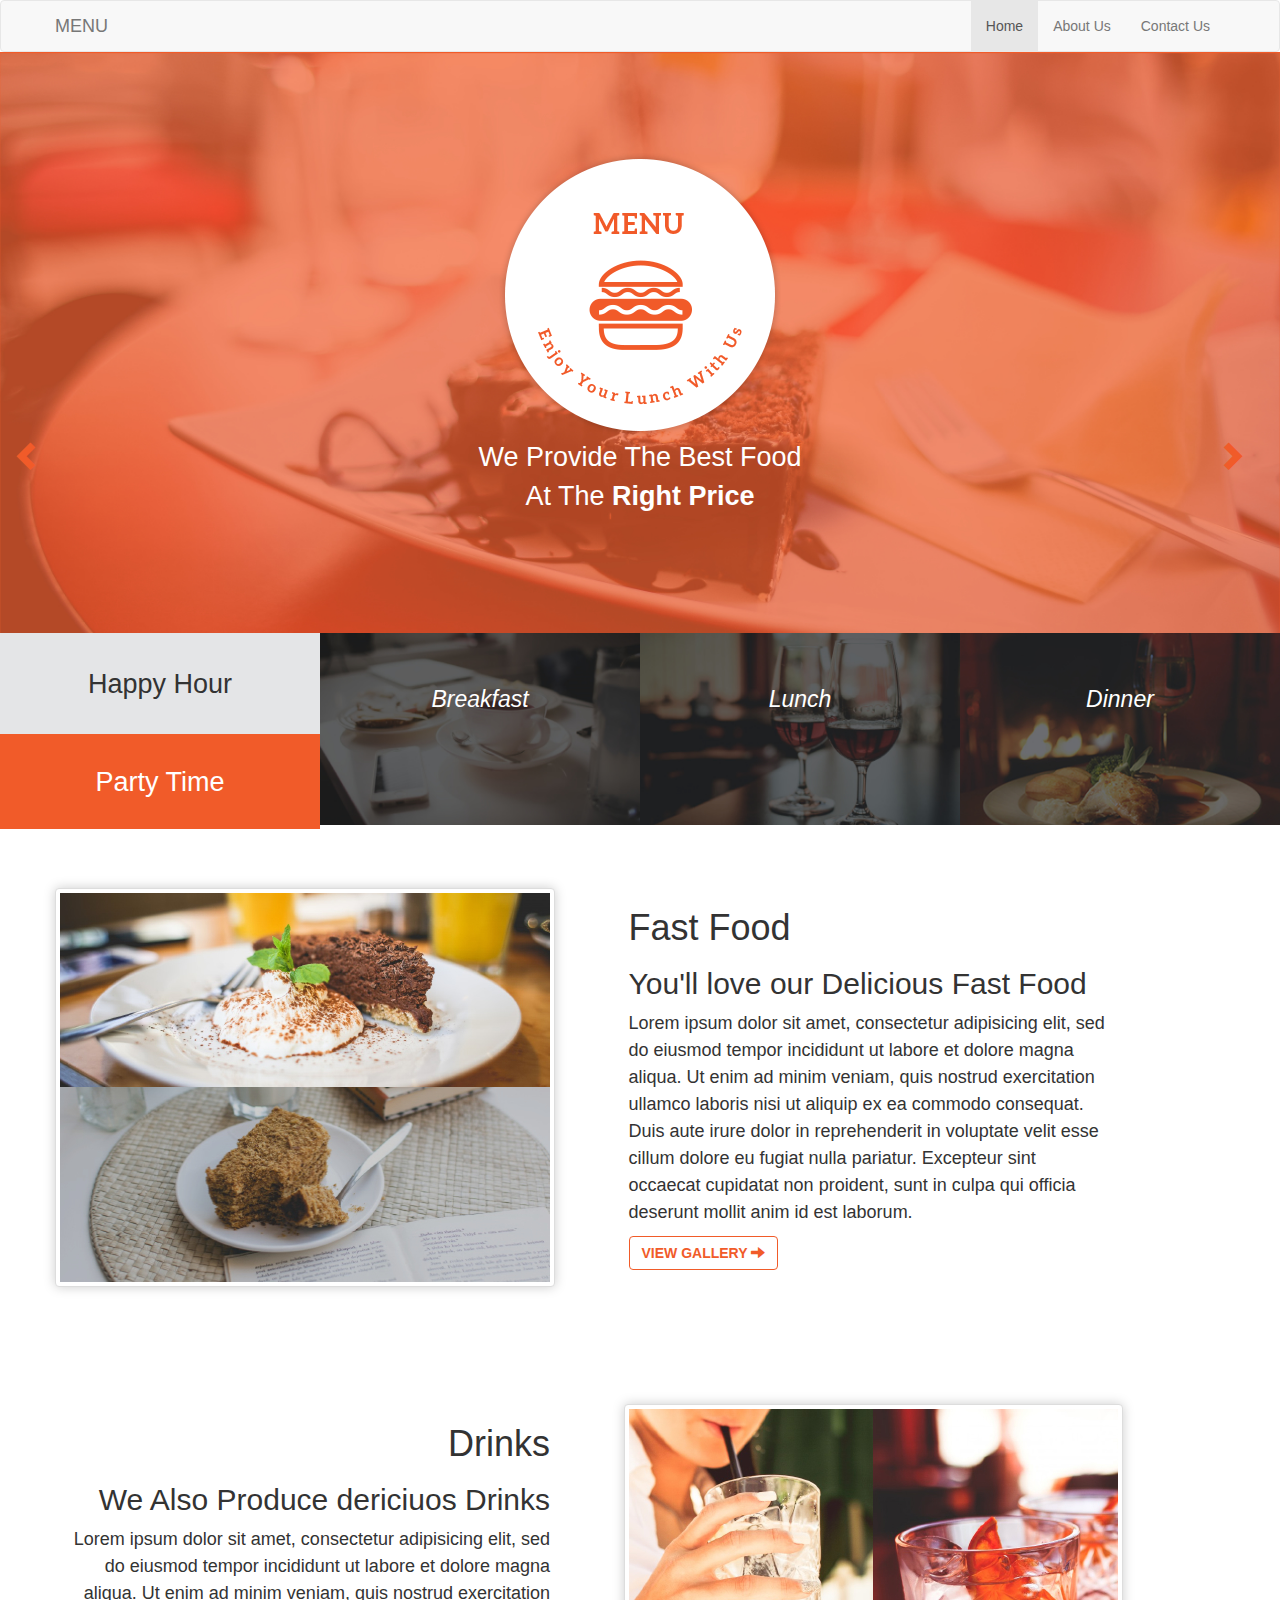
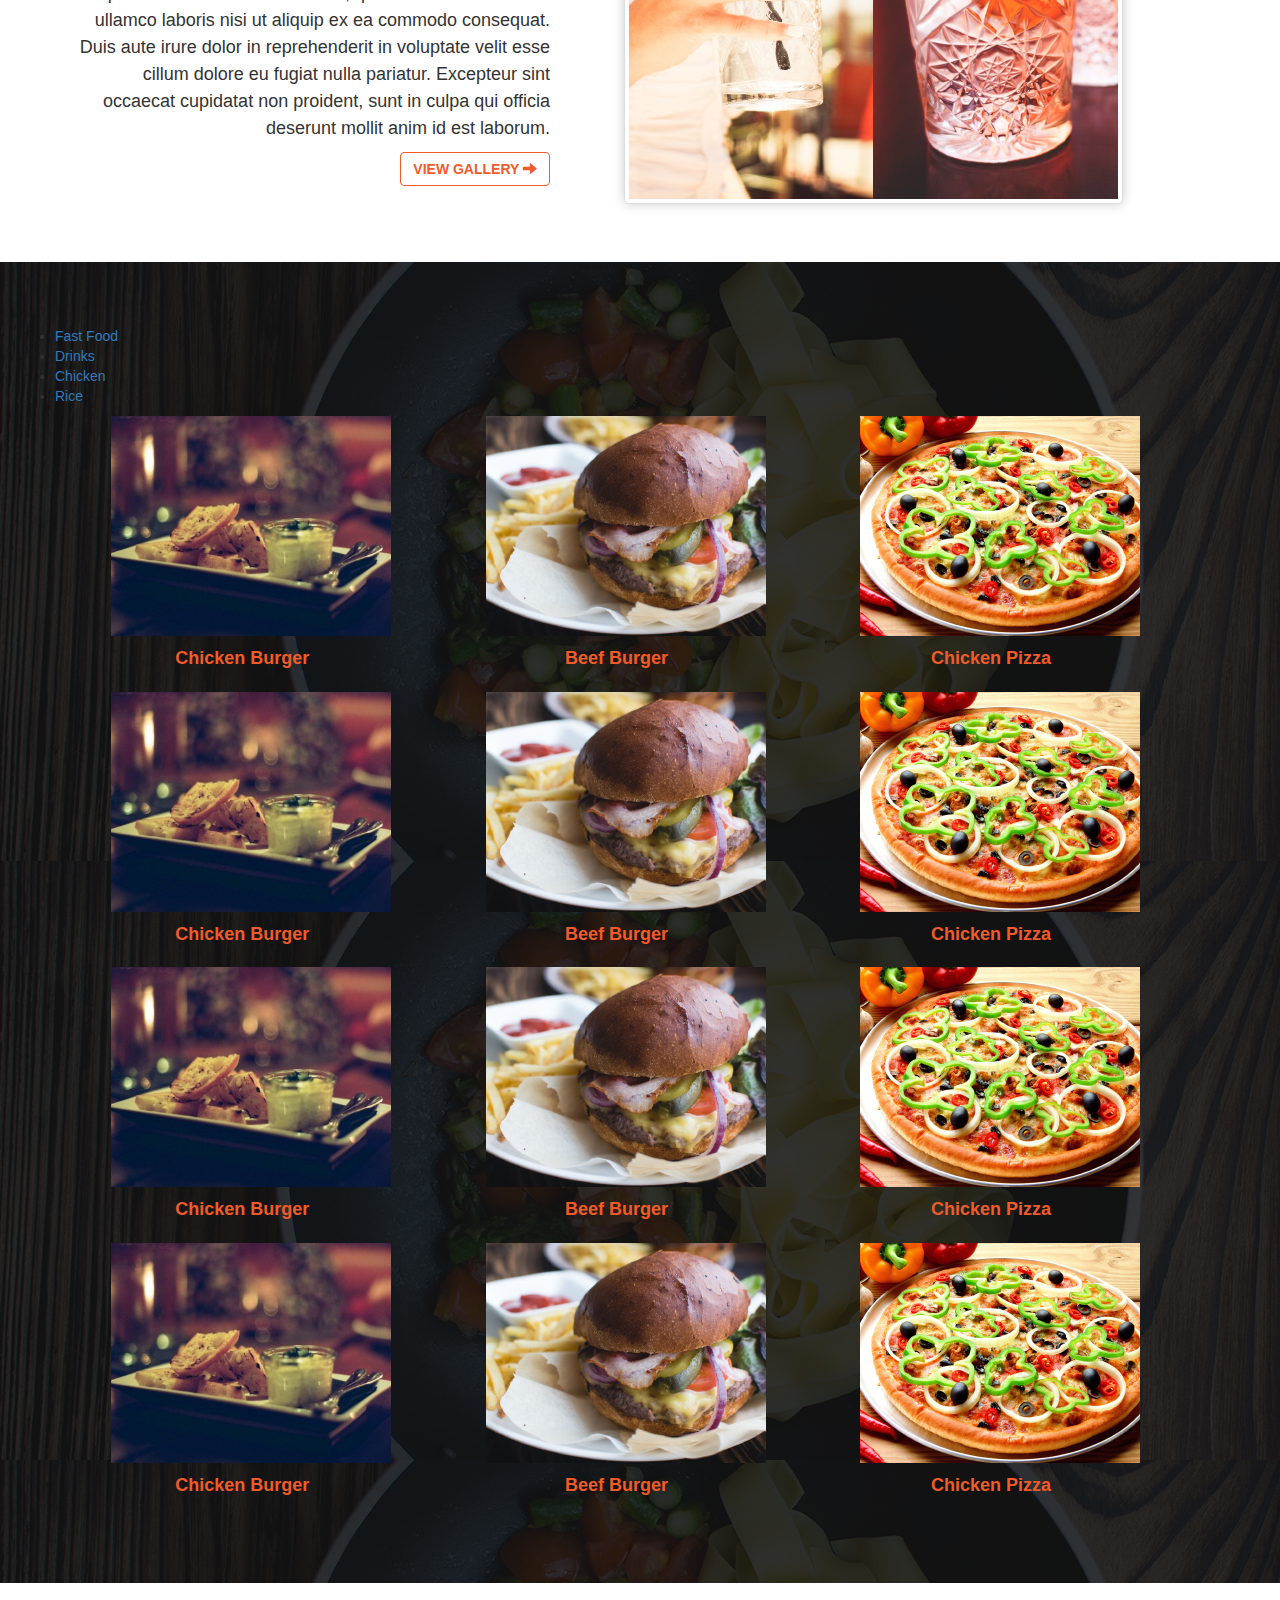
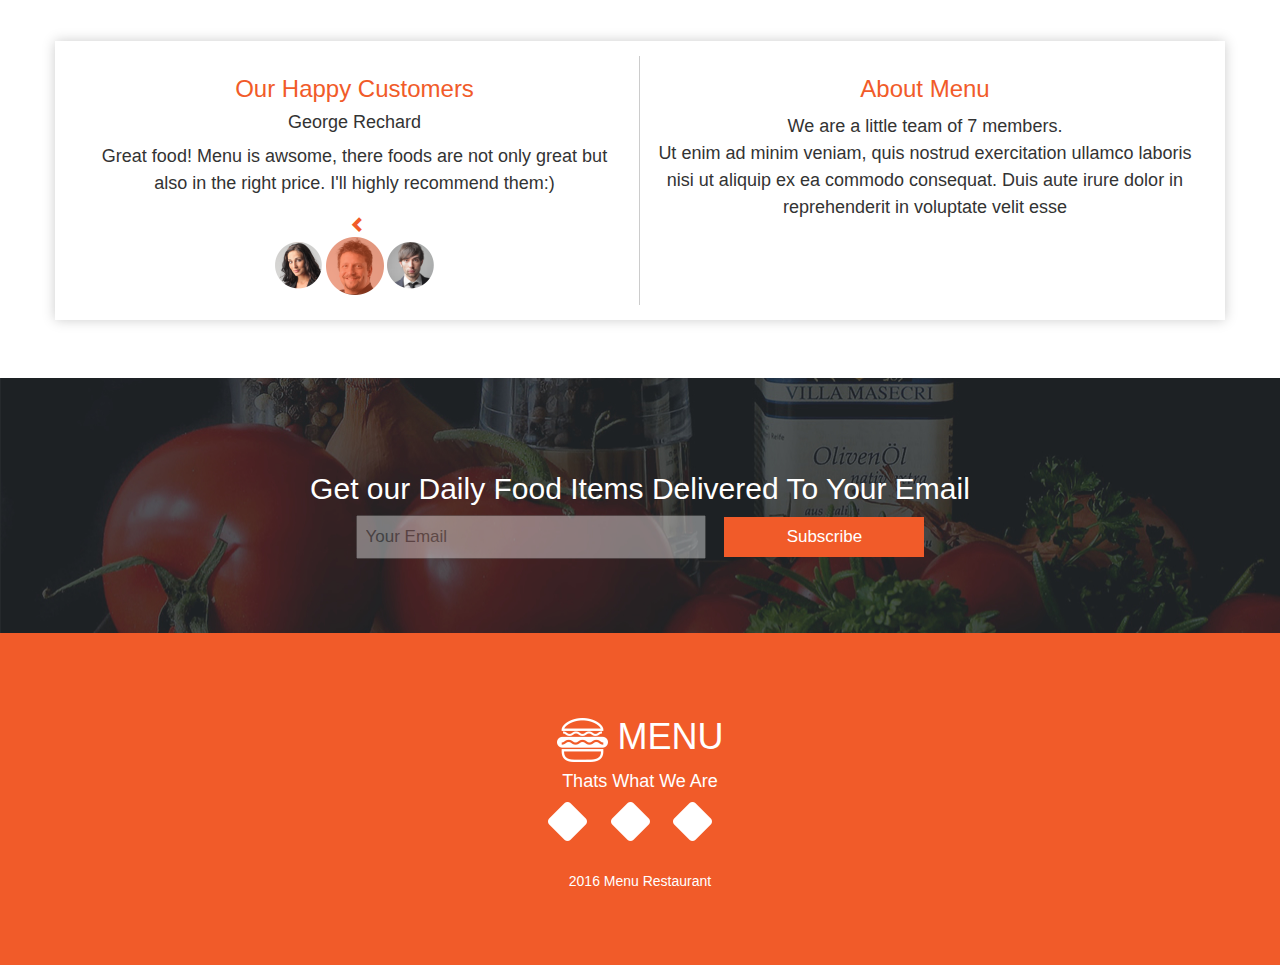
<file: index.html>
<!DOCTYPE html>
<html>
	<head>
		<title>Moringa Assignment || sa2</title>
		<link rel="stylesheet" type="text/css" href="css/bootstrap.min.css">
		<link rel="stylesheet" type="text/css" href="css/jquery-ui.min.css">
		<link rel="stylesheet" type="text/css" href="css/font-awesome.min.css">
		<link rel="stylesheet" type="text/css" href="css/main.css">
		<script type="text/javascript" src='js/jquery.min.js'></script>
		<script type="text/javascript" src='js/jquery-ui.min.js'></script>
		<script type="text/javascript" src='js/bootstrap.min.js'></script>
		<!-- google analytics tracking code -->
		<script>
			(function(i,s,o,g,r,a,m){i['GoogleAnalyticsObject']=r;i[r]=i[r]||function(){
			(i[r].q=i[r].q||[]).push(arguments)},i[r].l=1*new Date();a=s.createElement(o),
			m=s.getElementsByTagName(o)[0];a.async=1;a.src=g;m.parentNode.insertBefore(a,m)
			})(window,document,'script','https://www.google-analytics.com/analytics.js','ga');

			ga('create', 'UA-88939754-1', 'auto');
			ga('send', 'pageview');

		</script>
	</head>
	<body>

		<div class="container-fluid">
			<nav class="navbar navbar-default">
				<div class="container">
					<!-- Brand and toggle get grouped for better mobile display -->
					<div class="navbar-header">
						<button type="button" class="navbar-toggle collapsed" data-toggle="collapse" data-target="#bs-example-navbar-collapse-1" aria-expanded="false">
							<span class="sr-only">Toggle navigation</span>
							<span class="icon-bar"></span>
							<span class="icon-bar"></span>
							<span class="icon-bar"></span>
						</button>
						<a class="navbar-brand" href="#">MENU</a>
					</div>

					<!-- Collect the nav links -->
					<div class="collapse navbar-collapse" id="bs-example-navbar-collapse-1">
						<ul class="nav navbar-nav navbar-right">
							<li class="active"><a href="#">Home <span class="sr-only">(current)</span></a></li>
							<li><a href="#">About Us</a></li>
							<li><a href="#">Contact Us</a></li>
						</ul>
					</div>
				</div>
			</nav>
		</div>

		<div class="container-fluid group">
			<!-- Landing here -->
			<div class="landing">
				<img src="assets/backgrounds/landing.jpg">
				<div class="landing-text">
					<img src="assets/logoBig.png">
					<p>We Provide The Best Food <br>At The <strong>Right Price</strong></p>
				</div>
			</div>
		</div>
		<div class="clearfix"></div>
		
		<!-- hoover effects package here -->
			<div class="col-lg-12 col-md-12 col-sm-12 col-xs-12 package">
				<div class="col-lg-3 col-md-3 col-sm-3 col-xs-3">
					<div class="top-package">Happy Hour</div>
					<div class="bottom-package">Party Time</div>
				</div>
				<div class="col-lg-3 col-md-3 col-sm-3 col-xs-3">
					<p>Breakfast</p>
					<img src="assets/foodtop/breakfast.jpg">
				</div>
				<div class="col-lg-3 col-md-3 col-sm-3 col-xs-3">
					<p>Lunch</p>
					<img src="assets/foodtop/lunch.jpg">
				</div>
				<div class="col-lg-3 col-md-3 col-sm-3 col-xs-3">
					<p>Dinner</p>
					<img src="assets/foodtop/dinner.jpg">
				</div>
			</div>
			<div class="clearfix"></div>

			<div class="container">
				<div class="section group"> <!-- Section I -->
					<div class="section-left img img-thumbnail img-responsive pull-left">
						<img src="assets/fastFood1.jpg"><br>
						<img src="assets/fastFood2.jpg" class="img-2">
					</div>
					<div class="col-lg-6 col-md-6 col-sm-6 col-xs-6 section-right above push-right">
						<h1>Fast Food</h1>
						<h2>You'll love our Delicious Fast Food</h2>
						<P>
							Lorem ipsum dolor sit amet, consectetur adipisicing elit, sed do eiusmod
							tempor incididunt ut labore et dolore magna aliqua. Ut enim ad minim veniam,
							quis nostrud exercitation ullamco laboris nisi ut aliquip ex ea commodo
							consequat. Duis aute irure dolor in reprehenderit in voluptate velit esse
							cillum dolore eu fugiat nulla pariatur. Excepteur sint occaecat cupidatat non
							proident, sunt in culpa qui officia deserunt mollit anim id est laborum.
						</P>
						<button class="btn btn-mine">VIEW GALLERY <span class="glyphicon glyphicon-arrow-right"></span></button>
					</div>
				</div>

				<div class="section group"> <!-- Section II -->
					<div class="section-left img img-thumbnail left-below img-responsive push-right-7">
						<img src="assets/drink1.jpg">
						<img src="assets/drink2.jpg" class="img-1">
					</div>
					<div class="col-lg-6 col-md-6 col-sm-6 col-xs-6 section-right below pull-left">
						<h1>Drinks</h1>
						<h2>We Also Produce dericiuos Drinks</h2>
						<P>
							Lorem ipsum dolor sit amet, consectetur adipisicing elit, sed do eiusmod
							tempor incididunt ut labore et dolore magna aliqua. Ut enim ad minim veniam,
							quis nostrud exercitation ullamco laboris nisi ut aliquip ex ea commodo
							consequat. Duis aute irure dolor in reprehenderit in voluptate velit esse
							cillum dolore eu fugiat nulla pariatur. Excepteur sint occaecat cupidatat non
							proident, sunt in culpa qui officia deserunt mollit anim id est laborum.
						</P>
						<button class="btn btn-mine">VIEW GALLERY <span class="glyphicon glyphicon-arrow-right"></span></button>
					</div>
				</div>
			</div>

			<div class="section section-3 group"> <!-- Section III -->
				<div class="container">
					<!-- Tabs -->
					<div id="tabs">
						<ul>
							<li><a href="#tabs-1" class="text-center">Fast Food</a></li>
							<li><a href="#tabs-2">Drinks</a></li>
							<li><a href="#tabs-3">Chicken</a></li>
							<li><a href="#tabs-4">Rice</a></li>
						</ul>
							<a class="left" role="button">
				                <span class="glyphicon glyphicon-chevron-left" id="arrow-nav"></span>
				            </a>
						<div id="tabs-1" class="group">
							<div class="nav-img">
								<img src="assets/fastfood/chickenBurger.jpg">
								<p class="subtext">Chicken Burger</p>
							</div>
							<div class="nav-img">
								<img src="assets/fastfood/beefBurger.jpg">
								<p class="subtext">Beef Burger</p>
							</div>
							<div class="nav-img">
								<img src="assets/fastfood/chickenPizza.jpg">
								<p class="subtext">Chicken Pizza</p>
							</div>
						</div>
						<div id="tabs-2" class="group">
							<div class="nav-img">
								<img src="assets/fastfood/chickenBurger.jpg">
								<p class="subtext">Chicken Burger</p>
							</div>
							<div class="nav-img" class="group">
								<img src="assets/fastfood/beefBurger.jpg">
								<p class="subtext">Beef Burger</p>
							</div>
							<div class="nav-img">
								<img src="assets/fastfood/chickenPizza.jpg">
								<p class="subtext">Chicken Pizza</p>
							</div>
						</div>
						<div id="tabs-3" class="group">
							<div class="nav-img">
								<img src="assets/fastfood/chickenBurger.jpg">
								<p class="subtext">Chicken Burger</p>
							</div>
							<div class="nav-img">
								<img src="assets/fastfood/beefBurger.jpg">
								<p class="subtext">Beef Burger</p>
							</div>
							<div class="nav-img">
								<img src="assets/fastfood/chickenPizza.jpg">
								<p class="subtext">Chicken Pizza</p>
							</div>
						</div>
						<div id="tabs-4" class="group">
							<div class="nav-img">
								<img src="assets/fastfood/chickenBurger.jpg">
								<p class="subtext">Chicken Burger</p>
							</div>
							<div class="nav-img">
								<img src="assets/fastfood/beefBurger.jpg">
								<p class="subtext">Beef Burger</p>
							</div>
							<div class="nav-img">
								<img src="assets/fastfood/chickenPizza.jpg">
								<p class="subtext">Chicken Pizza</p>
							</div>
						</div>
						<a class="right" role="button">
			                <span class="glyphicon glyphicon-chevron-right" id="arrow-nav-right"></span>
			            </a>
					</div>
				</div>
			</div>

			<div class="container">
				<div class="section group"> <!-- Section IV -->
					<div class="footer-top group">
						<div class="customers col-md-6 col-lg-6 col-sm-6 col-xs-6">
							<h3>Our Happy Customers</h3>
							<h4>George Rechard</h4>
							<p>
								Great food! Menu is awsome, there foods are not only great but also in the right price. I'll highly recommend them:)
							</p>
							<div class="customers-pics">
								<div class='customer-icons'><span class="glyphicon glyphicon-chevron-left" id='glyphicon-left'></span></div>
								
								<img src="assets/customers/p1.png">
								<img src="assets/customers/p2.png">
								<img src="assets/customers/p3.png">
							</div>
						</div>
						<div class="menu col-md-6 col-lg-6 col-sm-6 col-xs-6">
							<h3>About Menu</h3>
							<p>
								We are a little team of 7 members.<br>
								Ut enim ad minim veniam,
							quis nostrud exercitation ullamco laboris nisi ut aliquip ex ea commodo
							consequat. Duis aute irure dolor in reprehenderit in voluptate velit esse
							</p>
						</div>
					</div>
				</div>
			</div>
			<div class="clearfix"></div>

			<div class="section section-subscribe group"> <!-- Section V -->
				<div class="container">
					<form action="//facebook.us14.list-manage.com/subscribe/post?u=e97489e1726602b696de682be&amp;id=31dac2b788" method="post" id="subscribe" name="mc-embedded-subscribe-form">
						<h2>Get our Daily Food Items Delivered To Your Email</h2>
						<input type="text" value="" name="EMAIL" class="required email" id="mce-EMAIL" placeholder="Your Email">
						<input type="submit" name="send" value="Subscribe">
						<div id="mce-responses" class="clear">
							<div class="response" id="mce-error-response" style="display:none"></div>
							<div class="response" id="mce-success-response" style="display:none"></div>
						</div> 
					</form>

					<!-- Begin MailChimp Signup Form -->
					<link href="//cdn-images.mailchimp.com/embedcode/classic-10_7.css" rel="stylesheet" type="text/css">
					<style type="text/css">
						#mc_embed_signup{background:#fff; clear:left; font:14px Helvetica,Arial,sans-serif; }
						/* Add your own MailChimp form style overrides in your site stylesheet or in this style block.
						   We recommend moving this block and the preceding CSS link to the HEAD of your HTML file. */
					</style>

					<script type='text/javascript' src='//s3.amazonaws.com/downloads.mailchimp.com/js/mc-validate.js'></script><script type='text/javascript'>(function($) {window.fnames = new Array(); window.ftypes = new Array();fnames[0]='EMAIL';ftypes[0]='email';fnames[1]='FNAME';ftypes[1]='text';fnames[2]='LNAME';ftypes[2]='text';}(jQuery));var $mcj = jQuery.noConflict(true);</script>
					<!--End mc_embed_signup-->
				</div>
			</div>

			<div class="section section-footer group"> <!-- Section VI -->
				<div class="container">
					<div class="footer-inner">
						<h1><img src="assets/footerlogos/logo_white.png"> MENU</h1>
						<h4>Thats What We Are</h4>
						<div class="social-icons">
							<img src="assets/footerlogos/facebook.png">
							<img src="assets/footerlogos/twitter.png">
							<img src="assets/footerlogos/pinterest.png">
						</div>
						<p id="end">2016 Menu Restaurant</p>
					</div>
				</div>
			</div>

	</body>
	<script type="text/javascript">
		$( "#tabs" ).tabs();
	</script>
</html>
</file>
<file: css/main.css>
* {
	padding: 0;
	margin: 0;
	font-family: sans-serif;
}
.group:before,
.group:after {
	content: "";
	display: table;
	clear: both;
}
.container-fluid {
	padding: 0;
	margin: 0;
}
.container {
	padding: 0;
}
.navbar {
	margin-bottom: 0;
}
.landing {
	position: relative;
}
.landing > img {
	position: absolute;
	width:100%;
	clear: both;
}
.landing-text {
	width: 100%;
	text-align: center;
	z-index: 100;
	position: absolute;
	color: #fff;
	font-size: 27px;
	top: 100px;
}
.package {
	clear: both;
	padding: 0;
	margin: 0;
	margin-top: 45.4%;
}
.package > div > img {
	position: absolute;
	width: 100%;
}
.package > div {
	padding: 0;
	margin: 0;
}
.package > div > p {
	z-index: 100;
	color: #fff;
	width: 100%;
	text-align: center;
	position: absolute;
	top: 50px;
	font-size: 23px;
	font-style: italic;
}
.package > div:hover:not(:first-child) {
	background: #fff;
	opacity: 0.5;
}
.top-package {
	background: #E4E5E7;
	text-align: center;
	font-size: 27px;
	line-height: 50px;
	padding: 8% 0;
}
.bottom-package {
	color: #fff;
	background: #F15B29;
	text-align: center;
	font-size: 27px;
	line-height: 50px;
	padding: 7% 0;
}
.section {
	padding: 5% 0;
}
.section-left {
	-moz-box-shadow: 0 0 12px #ccc;
	-webkit-box-shadow: 0 0 12px #ccc;
	box-shadow: 0 0 12px #ccc;
}
.img-2 {
	margin-top: -1px;
}
.img-1 {
	margin-left: -4px;
}
.section-right > p {
	line-height: 27px;
	color: #333;
	font-size: 18px;
}
.below {
	text-align: right;
}
.left-below,.above   {
	margin-left: 5%;
}
.section-left,.section-right {
	max-width: 510px;
}
.btn-mine {
	background-color: #fff;
	color: #F15B29;
	border: 1px solid #F15B29;
	font-weight: bold;
}

.section-3 {
	background: url('../assets/backgrounds/foodsBg.jpg');
}
.nav-img {
	width: 32%;
	float: left;
}
.nav-img > img {
	margin: 0 15%;
}
.subtext{
	color: #F15B29;
	text-align: center;
	font-size: 18px;
	font-weight: bold;
	padding: 10px;
}
.ui-tabs {
	padding: 0!important;
}
.ui-tabs .ui-tabs-nav {
	padding: 0;
}
.ui-tabs-nav {
	padding: 0!important;
}
.ui-widget-header {
	background: none;
	border: none;
}
.ui-state-default, .ui-widget-content .ui-state-default, .ui-widget-header .ui-state-default {
	border-radius: 0!important;
	border: 1px solid #ccc;
	padding: 1em!important;
	margin: 0px!important;
	font-weight: bold;
	width: 25%;
	text-align: center;
}
.ui-tabs .ui-tabs-nav li.ui-tabs-active {
	color: #F15B29!important;
}
.tabs-1 {
	position: relative;
}
#arrow-nav,#arrow-nav-right {
	width: 30px;
    height: 30px;
    margin-top: -10px;
    font-size: 30px;
    color: #F15B29;
    position: absolute;
    top: 50%;
    z-index: 5;
    left: 1%;
    display: inline-block;
}
#arrow-nav-right {
	left: 95%;
}

.footer-top {
	padding: 15px;
	-moz-box-shadow: 0 0 12px #ccc;
	-webkit-box-shadow: 0 0 12px #ccc;
	box-shadow: 0 0 12px #ccc;
	text-align: center;
}
.footer-top div h3 {
	color: #F15B29;
}
.footer-top > div:not(:last-child) {
	border-right: 1px solid #ccc;
}
.footer-top div p {
	line-height: 27px;
	color: #333;
	font-size: 18px;
}
.customers-pics {
	padding: 10px;
	text-align: center;
}
#glyphicon-left {
	width: 10px;
    height: 10px;
    margin-top: -10px;
    font-size: 16px;
    color: #F15B29;
    position: relative;
    top: 50%;
    z-index: 5;
    display: inline-block;
}
.glyphicon-chevron-right {
	left: 95%;
}

.section-subscribe {
	background: url('../assets/backgrounds/subscribe.jpg');
}
#subscribe {
	margin: 0 auto;
	padding: 10px;
	text-align: center;
	color: #fff;
}
#subscribe input {
	display: inline-block;
	padding: 8px;
	font-size: 17px;
}
#subscribe input[type='submit'] {
	width: 200px;
	background: #F15B29;
	color: #fff;
	margin-left: 15px;
	border: 0;
}
#subscribe > input[type='text'] {
	opacity: 0.4;
	color: #fff;
	width: 350px;
}
.section-footer {
	background: #F15B29;
}

/*FOOTER*/
.footer-inner {
	color: #fff;
	text-align: center;
}
.footer-inner > img {
	margin-right: 15px;
	position: absolute;
}
.social-icons > img {
	margin-right: 20px;
}
#end {
	margin-top: 30px;
}
</file>
